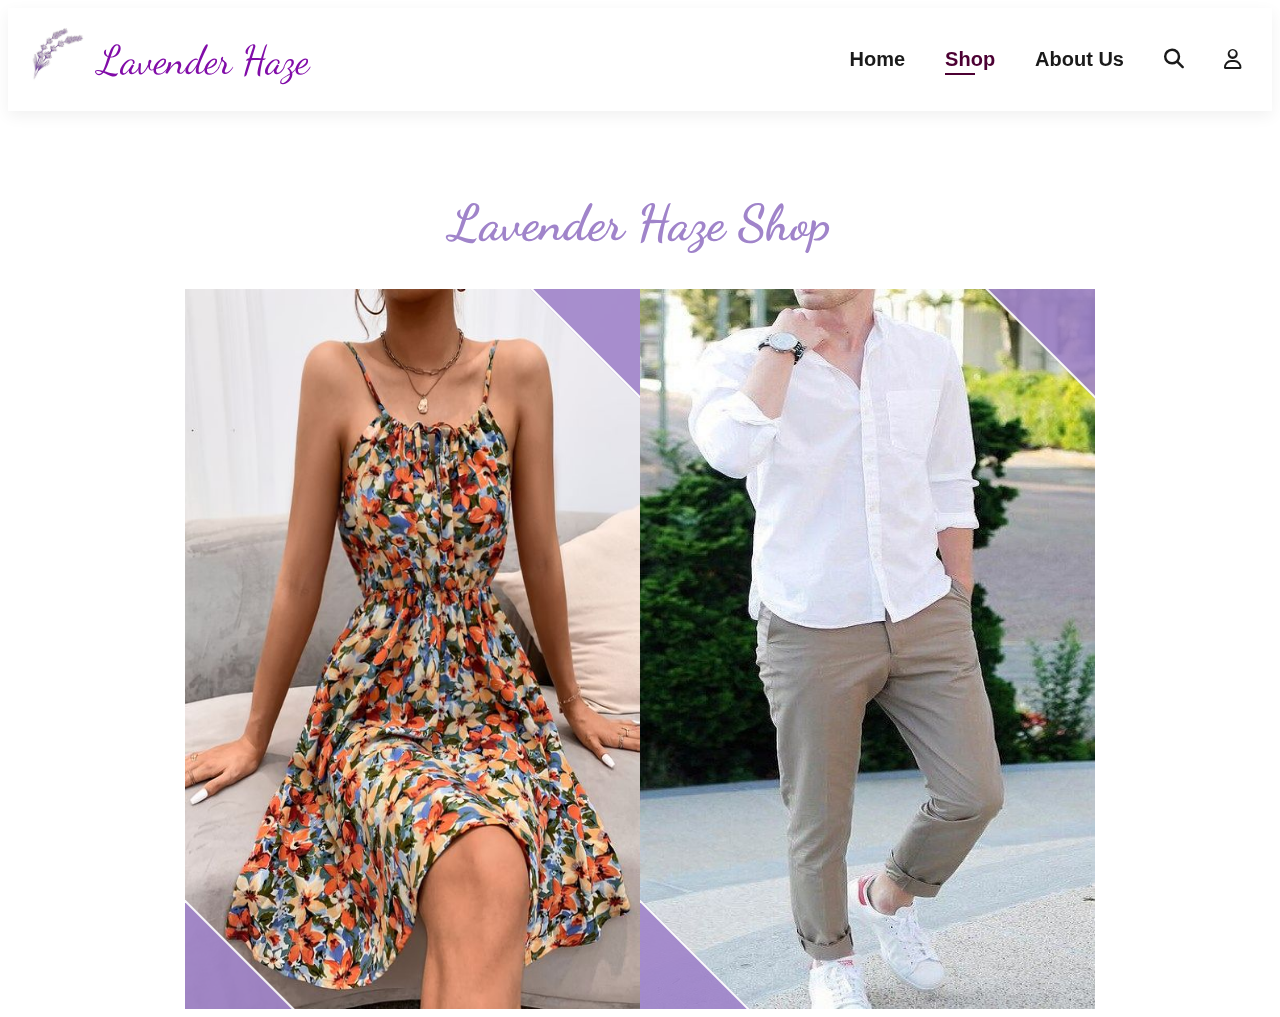
<file: boutique.html>
<!DOCTYPE html>
<html lang="en">
<head>
    <meta charset="UTF-8">
    <meta http-equiv="X-UA-Compatible" content="IE=edge">
    <meta name="viewport" content="width=device-width, initial-scale=1.0">
    <link rel="stylesheet" href="boutique.css">
    <link rel="stylesheet" href="https://cdn.jsdelivr.net/npm/swiper@9/swiper-bundle.min.css"/>
    <link rel="stylesheet" href="https://cdnjs.cloudflare.com/ajax/libs/font-awesome/6.4.0/css/all.min.css" />
  <link href="http://cdnjs.cloudflare.com/ajax/libs/font-awesome/4.3.0/css/font-awesome.css" 
  rel="stylesheet"  type='text/css'>
    <title>Lavender Haze Boutique</title>
</head>
<body>
    <header>
        <section id="header">
            <div class="lavender">
              <a href="index.html"><img src="images/lavender.jpg" alt=""></a>
              <a href="index.html" >Lavender Haze</a>
            </div>
            
            <div>
              <ul id="navbar">
                <li><a href="index.html" >Home</a></li>
                <li><a href="Boutique.html" class="active">Shop</a></li>
                <li><a href="Blog.html">About Us</a></li>
                <li><a href="searchbar.html"><i class="fa-regular fa-solid fa-magnifying-glass"></i></a></li>
                <li><a href="contact.html"><i class="fa-regular fa-user"></i></a></li>
                
                
              </ul>
            </div>
          </section>
        <h1>Lavender Haze Shop</h1>
    </header>
   <!--<section id="new">
        <div class="collection">
          <div class="one " id="one">
            <h3>SHOP FOR WOMEN</h3>
            <button>Shop Now</button>
        </div>
        <div class="one" id="two">
            <h3>SHOP FOR MEN</h3>
            <button >Shop Now</button>
        </div>
        
        </div>
    </section> -->
  <section id="choose">
    <figure class="container">
      <img src="collection/sundress.jpeg" alt="">
      <figcaption>
        <h3>Shop For Women</h3>
      </figcaption>
      <a href="boutiquewoman.html"></a>
    </figure>

    <figure class="container">
      <img src="collection/mansummer.jpeg" alt="">
      <figcaption>
        <h3>Shop For Men</h3>
      </figcaption>
      <a href="boutiqueman.html"></a>
    </figure>
  </section>
</body>
</html>
</file>
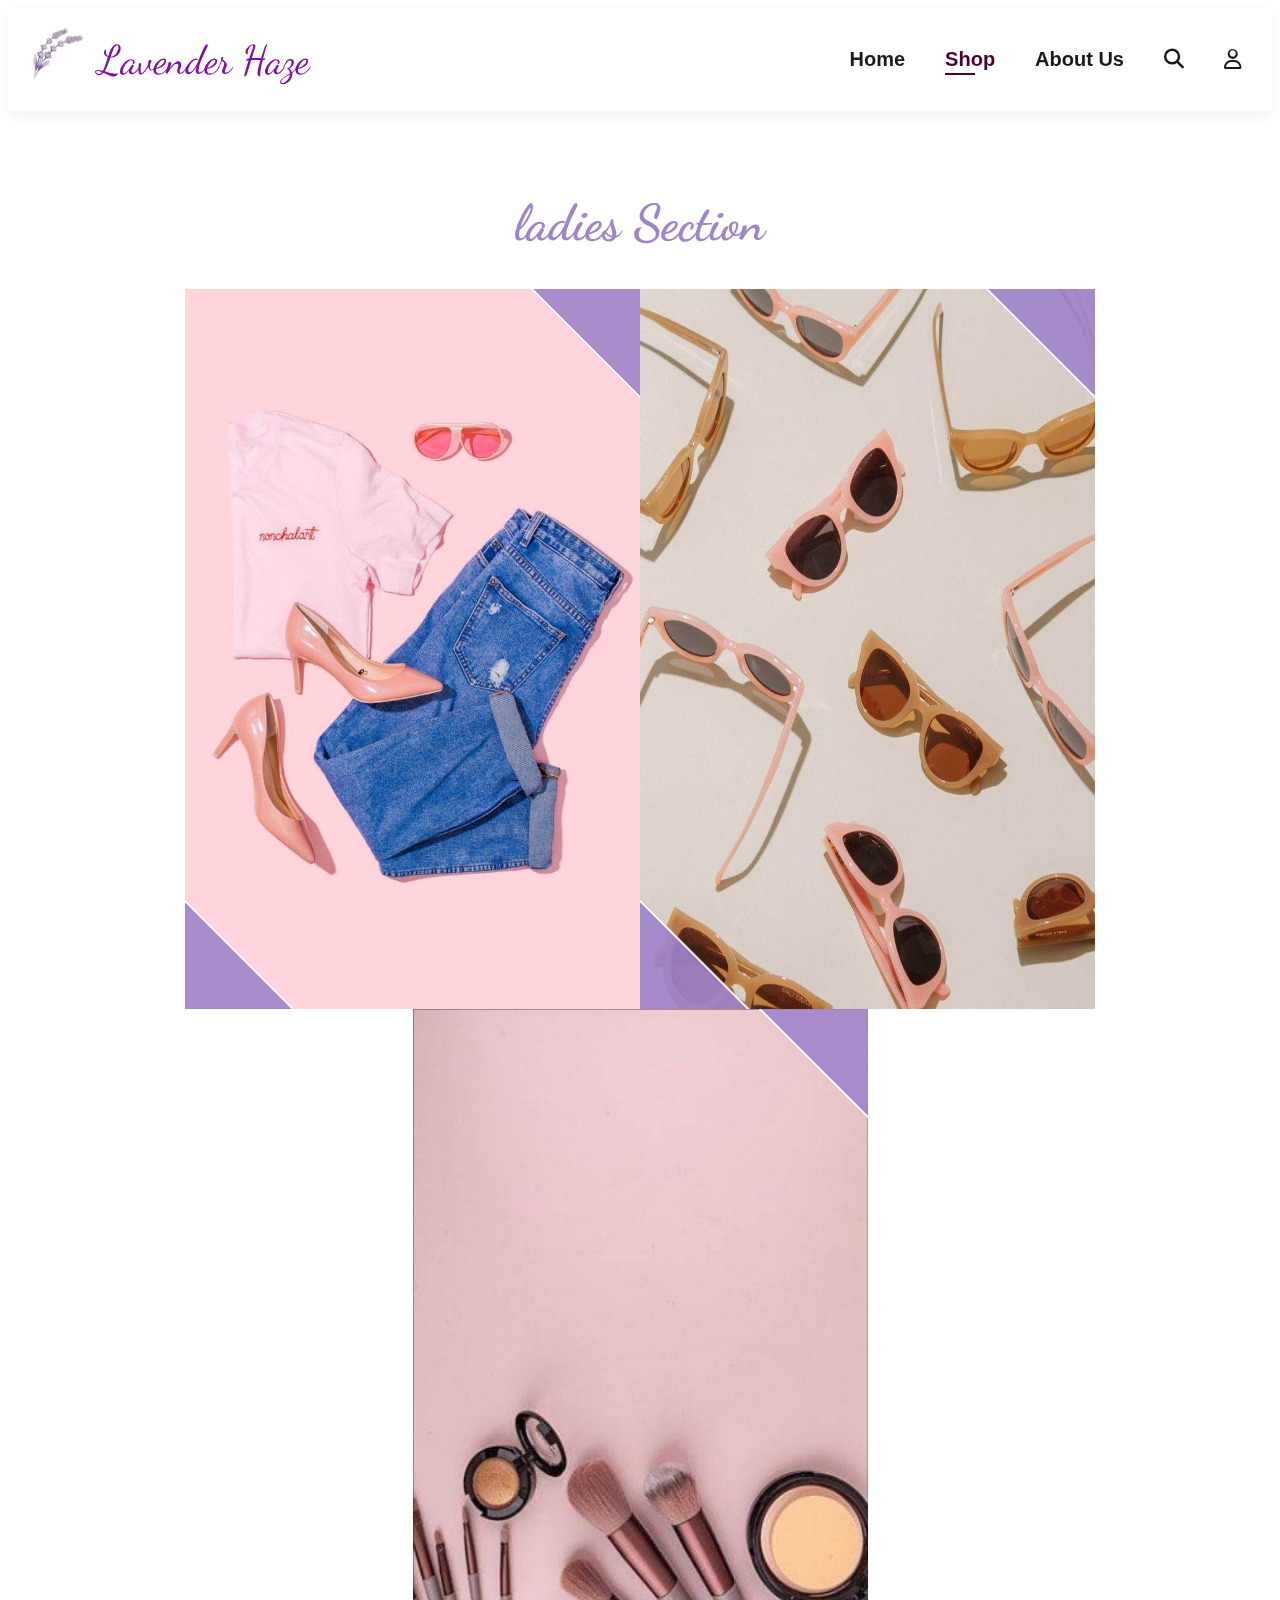
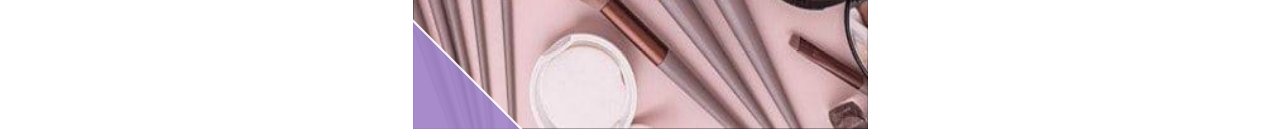
<file: boutiquewoman.html>
<!DOCTYPE html>
<html lang="en">
<head>
    <meta charset="UTF-8">
    <meta http-equiv="X-UA-Compatible" content="IE=edge">
    <meta name="viewport" content="width=device-width, initial-scale=1.0">
    <link rel="stylesheet" href="boutique.css">
    <link rel="stylesheet" href="https://cdn.jsdelivr.net/npm/swiper@9/swiper-bundle.min.css"/>
    <link rel="stylesheet" href="https://cdnjs.cloudflare.com/ajax/libs/font-awesome/6.4.0/css/all.min.css" />
  <link href="http://cdnjs.cloudflare.com/ajax/libs/font-awesome/4.3.0/css/font-awesome.css" 
  rel="stylesheet"  type='text/css'>
    <title>Shop For Women</title>
</head>
<body>
    <header>
        <section id="header">
            <div class="lavender">
              <a href="index.html"><img src="images/lavender.jpg" alt=""></a>
              <a href="index.html" >Lavender Haze</a>
            </div>
            
            <div>
              <ul id="navbar">
                <li><a href="index.html" >Home</a></li>
                <li><a href="Boutique.html" class="active">Shop</a></li>
                <li><a href="Blog.html">About Us</a></li>
                <li><a href="searchbar.html"><i class="fa-regular fa-solid fa-magnifying-glass"></i></a></li>
                <li><a href="contact.html"><i class="fa-regular fa-user"></i></a></li>
                
                
              </ul>
            </div>
          </section>
        <h1>ladies Section</h1>
    </header>  
    <section id="choose">
        <figure class="container">
          <img src="featured/clothes.jpg" alt="">
          <figcaption>
            <h3>Clothes</h3>
          </figcaption>
          <a href="womanClothes.html"></a>
        </figure>
  
        <figure class="container">
          <img src="featured/accessorie.jpg" alt="">
          <figcaption>
            <h3>Accessories</h3>
          </figcaption>
          <a href="womenAccessories.html"></a>
        </figure>

        <figure class="container">
            <img src="featured/cosmetics.jpg" alt="">
            <figcaption>
              <h3>Cosmetics</h3>
            </figcaption>
            <a href="womenCosmetics.html"></a>
          </figure>
      </section>

    
</body>
</html>
</file>
<file: boutique.css>
@import url('https://fonts.googleapis.com/css2?family=Courgette&family=Kalam:wght@400;700&family=Kaushan+Script&display=swap');
@import url('https://fonts.googleapis.com/css2?family=Dancing+Script:wght@700&display=swap');
body{
    font-family: Verdana, Geneva, Tahoma, sans-serif;

}
h1{
    font-size: 50px;
    color: #A084CA;
    line-height: 64px;
    font-family: 'Dancing Script', cursive;
    font-size: 50px;
    text-align: center;
    text-decoration: none;
    margin-top: 5rem;
}
#header {
    width:auto;
    display: flex;
    align-items: center;
    justify-content: space-between;
    padding: 6px 10px;
    background: #fff;
    box-shadow: 0 5px 15px rgba(0,0,0,0.06);
    position: sticky;
    left: 0;
    top: 0;
}
.lavender{
    display: flex;
    flex-direction: row;
    justify-content: center;
    align-items: center;

}
.lavender img{
    width: 5rem;
    height:5rem;
}
.lavender a{
    font-family: 'Dancing Script', cursive;
    color: #810CA8;
    font-size: 40px;
    text-align: center;
    text-decoration: none;
}
#navbar{
    display: flex;
    align-items: center;
    justify-content: center;
    height: 50px;
}
#navbar li{
    list-style: none;
    padding: 0 20px;
    position: relative;
}

#navbar li a{
    text-decoration: none;
    font-size: 20px;
    font-weight: 600;
    color:#1a1a1a;
    transition: 0.3s ease;
}
#navbar li a:hover,
#navbar li a.active
{
    color:#4C0033;
}

#navbar li a.active::after,
#navbar li a:hover::after{
    content: "";
    width:30px;
    height:2px;
    background: #4C0033;
    position: absolute;
    bottom: -4px;
    left: 20px;

}
#new{
    width: 100%;
    display: flex;
    align-items: center;
    flex-direction: row;
    justify-content: center;
}

.collection{
    display: flex;
    align-items: center;
    flex-direction: row;
    justify-content: center;
    width: 100%;

}
#one{
    background-image: url("collection/sundress.jpeg");

}
#two{
    background-image: url("collection/mansummer.jpeg");
   
}
#three{
    background-image: url("collection/kidscollection.jpeg");
}

#new .one {
    width: 100%;
    height: 70vh;
    background-position: center center;
    background-repeat: no-repeat;
    background-size: cover;
    position: relative;
    transition: 0.3s ease;
}
#new .one button{
    display: inline-block;
    font-size: 14px;
    font-weight: 500;
    color:#2a2a2a;
    background: none;
    text-transform: uppercase;
    padding:2.5px;
    transform: translateY(70px);
    transition: 0.3s ease;

}
#new .one:hover button,#new .one:hover  {
    cursor: pointer;
    color: black;
    opacity:0.3;
}
#new .one button:hover{
    color:black;
    border-bottom: 1px solid #fff;
}

#new .one:nth-child(1){
    display: flex;
    justify-content: center;
    flex-direction: column;
    align-items: center;
    text-align: center;
}
#new .one:nth-child(2){
    display: flex;
    justify-content: center;
    flex-direction: column;
    align-items: center;
    text-align: center;
}
#new .one:nth-child(3){
    display: flex;
    justify-content: center;
    flex-direction: column;
    align-items: center;
    text-align: center;
}
#featured{
    margin-top: 25px;
    margin-bottom: 25px;
}
#featured .container{
    height: 30vh;
    margin-top: 20px;
    padding-bottom: 5px;
    text-align: center;
    display: flex;
    flex-direction: column;
    justify-content: center;
}
#featured .productlist   {
    display: flex;
    align-items: center;
    flex-direction: row;
    height:100%;
    justify-content: center;

}
#featured .productlist img{
    width: 100%;
    height: 500px;
    background-position: center center;
    background-repeat: no-repeat;
    background-size: cover;
    transition: 0.3s all;
}

#featured .product .star {
    display: flex;
    align-items: center;
    flex-direction: column;
    justify-content: center;

}
.product{
    cursor: pointer;
    margin-bottom: 2rem;
}
.product:hover img{
    opacity:0.7;
}

.product .buy-btn{
    background: #9b76a2;
    transform: translateY(20px);
    opacity: 0;
    transition: 0.3s all;
}
.product:hover .buy-btn{
    transform: translateY(0);
    opacity: 1;
   
}
.container{
    background-color: #000;
    display:inline-block;
    font-size: 16px;
    max-width: 455px;
    min-width: 300px;
    margin:0;
    height:inherit;
    overflow:hidden;
    position:relative;
    text-align: center;
    width:100%;
}
.container * {
    -webkit-box-sizing: #000;
    box-sizing: border-box;
    -webkit-transition: all 0.35s ease;
    transition: all 0.35s ease;
}

.container h3 {
    background-color: #fff;
    border: 2px solid #4C0033;
    color:#A084CA;
    font-size: 1rem;
    font-weight: 600;
    letter-spacing: 1px;
    margin: 0;
    padding: 5px 10px;
    text-transform: uppercase;
}
.container::before,
.container::after{
    position:absolute;
    top:0;
    bottom:0;
    left:0;
    right:0;
    -webkit-transition: all 0.35s ease;
    transition: all 0.35s ease;
    background-color: #A084CA;
    border-left:3px solid #fff;
    border-right: 3px solid #fff;
    content: '';
    opacity: 0.9;
    z-index:1;
}
.container::before{
    -webkit-transform: skew(45deg) translate(-155%);
    transform: skew(45deg) translate(-155%);
}

.container::after{
    -webkit-transform: skew(45deg) translate(155%);
    transform: skew(45deg) translate(155%);
}
.container img{
    backface-visibility: hidden;
    max-width: 100%;
    vertical-align: top;
}

.container figcaption{
    top:50%;
    left:50%;
    position: absolute;
    z-index: 2;
    -webkit-transform: translate(-50%,-50%) scale(0.5);
    transform: translate(-50%,-50%) scale(0.5);
    opacity:0;
    -webkit-box-shadow: 0 0 10px #000;
    box-shadow: 0 0 10px #000;
}
.container a{
    position: absolute;
    top:0;
    bottom:0;
    left:0;
    right:0;
    z-index:3;
}
.container:hover img{
    opacity:0.5;
}

.container:hover::before,
.container.hover::before{
    transform:skew(45deg) translate(-55%);
    -webkit-transform: skew(45deg) translate(-55%);
}
.container:hover::after,
.container.hover::after{
    transform:skew(45deg) translate(55%);
    -webkit-transform: skew(45deg) translate(55%);
}

.container:hover figcaption,
.container.hover figcaption{
    -webkit-transform: translate(-50%,-50%) scale(1);
    transform: translate(-50%,-50%) scale(1);
    opacity: 1;

}
#choose{
    margin: 0;
    width: 100%;
    height: 80vh;
    display: flex;
    align-items: center;
    justify-content: center;
    flex-wrap: wrap;
}
#choose img{
    width: inherit;
    height: inherit;
    background-position: center center;
    background-repeat: no-repeat;
    background-size: cover;
    position: relative;
    transition: 0.3s ease;
}
</file>
